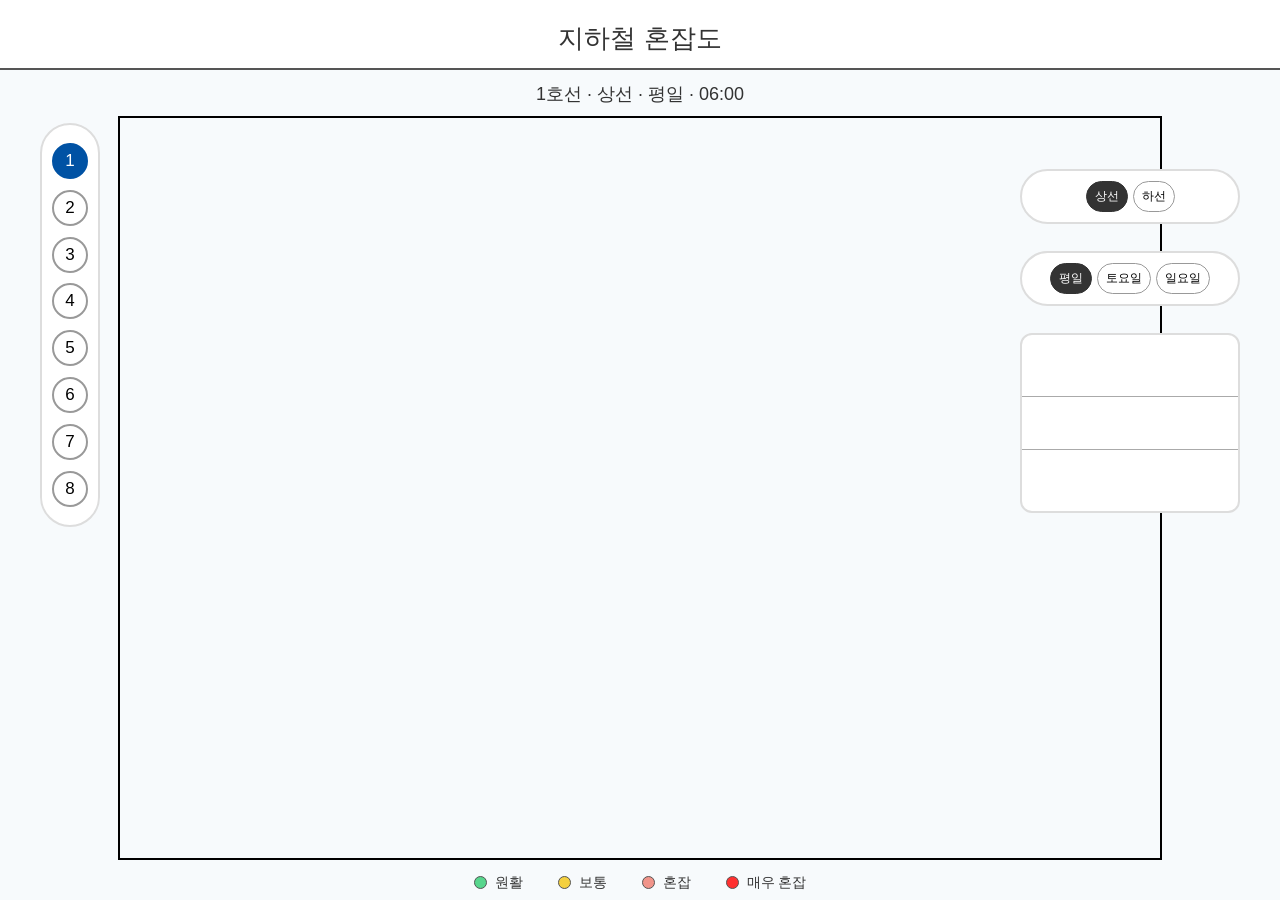
<file: index/index.html>
<!DOCTYPE html>
<html lang="ko">

<head>
    
    <meta charset="UTF-8">

    <title>subway-congestion-dashboard</title>

    <link rel="stylesheet" href="./index.css?v=11">
    
</head>

<body>

    <div class="container">

        <header class="header">
            
            <h1>지하철 혼잡도</h1>
            
        </header>

        <div class="selection-info" aria-live="polite">
            1호선 · 상선 · 평일 · 06:00
        </div>

        <!-- 메인 -->
        <main class="main">

            <!-- 왼쪽 패널, 호선 선택 -->
            <div class="line-selector">

                <button class="line-btn active" data-line="1">1</button>
                <button class="line-btn" data-line="2">2</button>
                <button class="line-btn" data-line="3">3</button>
                <button class="line-btn" data-line="4">4</button>
                <button class="line-btn" data-line="5">5</button>
                <button class="line-btn" data-line="6">6</button>
                <button class="line-btn" data-line="7">7</button>
                <button class="line-btn" data-line="8">8</button>

            </div>

            <!-- 중앙 -->
            <div class="center-area">

                <div class="station-map"></div>

            </div>

            <!-- 오른쪽 패널 -->
            <div class="right-panel">

                <!-- 방향 선택 -->
                <div class="toggle-box direction-box">

                    <div class="toggle-row" id="direction-selector">

                        <button class="toggle-btn active" data-direction="상선">
                            상선
                        </button>

                        <button class="toggle-btn" data-direction="하선">
                            하선
                        </button>

                    </div>

                </div>

                <!-- 요일 선택 -->
                <div class="toggle-box day-box">

                    <div class="toggle-row" id="day-selector">

                        <button class="toggle-btn active" data-daytype="평일">
                            평일
                        </button>

                        <button class="toggle-btn" data-daytype="토요일">
                            토요일
                        </button>

                        <button class="toggle-btn" data-daytype="일요일">
                            일요일
                        </button>

                    </div>

                </div>

                <!-- 시간 선택 -->
                <div class="time-picker">
                    
                    <div class="time-item" id="prevTime"></div>    <!-- 이전 시간 -->

                    <div class="time-item selected" id="currentTime"></div>    <!-- 선택된 시간 -->

                    <div class="time-item" id="nextTime"></div>    <!-- 이후 시간 -->

                </div>

            </div>

        </main>

        <!-- 역 상세 혼잡도 모달 (비차단 플로팅 대화창) -->
        <section
            id="station-modal"
            class="station-modal"
            role="dialog"
            aria-modal="false"
            aria-labelledby="modal-station-name"
            hidden
        >
            <button
                type="button"
                id="modal-close"
                class="modal-close"
                aria-label="모달 닫기"
            >&times;</button>

            <div class="modal-header">
                <div class="modal-title-group">
                    <div class="modal-title-row">
                        <span id="modal-line-badge" class="modal-line">1</span>
                        <h2 id="modal-station-name" class="modal-station">역 상세 정보</h2>
                        <span id="modal-level-badge" class="modal-level-badge">
                            <span class="modal-level-dot"></span>
                            <span class="modal-level-text">데이터 없음</span>
                        </span>
                    </div>
                    <p id="modal-meta-info" class="modal-info"></p>
                </div>
            </div>

            <div id="modal-content" class="modal-content"></div>
        </section>

        <!-- 혼잡도 범례 -->
        <div class="legend">

            <div class="legend-item">
                <span class="dot green"></span>
                원활
            </div>

            <div class="legend-item">
                <span class="dot yellow"></span>
                보통
            </div>

            <div class="legend-item">
                <span class="dot pink"></span>
                혼잡
            </div>

            <div class="legend-item">
                <span class="dot red"></span>
                매우 혼잡
            </div>

        </div>

    </div>

<script src="./index.js?v=17"></script>
<script>
    document.addEventListener("DOMContentLoaded", async () => {
        const {
            DataManager,
            MapRenderer,
            ModalManager,
            UIManager,
            OPERATING_TIME_SLOTS,
        } = window.SubwayDashboard;

        const dataManager = new DataManager();
        const selectionInfo = document.querySelector(".selection-info");
        const timeItems = ["prevTime", "currentTime", "nextTime"]
            .map((id) => document.getElementById(id));
        let times = [...OPERATING_TIME_SLOTS];
        let selectedTimeIndex = Math.max(0, times.indexOf("0600"));

        const modalManager = new ModalManager({
            modal: "#station-modal",
            title: "#modal-station-name",
            content: "#modal-content",
            closeButton: "#modal-close",
            lineBadge: "#modal-line-badge",
            levelBadge: "#modal-level-badge",
            metaInfo: "#modal-meta-info",
            onSelectTime: (selectedTime) => {
                const nextIndex = times.indexOf(selectedTime);
                if (nextIndex !== -1) {
                    selectedTimeIndex = nextIndex;
                    renderTimes();
                }
            },
        });

        const uiManager = new UIManager({ dataManager, modalManager });
        const updateSelectionInfo = () => {
            const time = String(uiManager.time).padStart(4, "0");
            const directionLabel = String(uiManager.line) === "2"
                ? (uiManager.direction === "상선" ? "내선" : uiManager.direction === "하선" ? "외선" : uiManager.direction)
                : uiManager.direction;
            selectionInfo.textContent = [
                `${uiManager.line}호선`,
                directionLabel,
                uiManager.day_type,
                `${time.slice(0, 2)}:${time.slice(2)}`,
            ].join(" · ");
        };
        const mapRenderer = new MapRenderer({
            container: ".station-map",
            dataManager,
            onStationClick: (station) => uiManager.click_station(station),
            onBackgroundClick: () => uiManager.close_station_modal(),
        });
        uiManager.mapRenderer = mapRenderer;

        document.querySelectorAll(".line-btn").forEach((button) => {
            button.addEventListener("click", () => {
                uiManager.toggle_line(button.dataset.line);
                updateSelectionInfo();
                const isLine2 = String(uiManager.line) === "2";  
                document.querySelector('[data-direction="상선"]').textContent =
                    isLine2 ? "내선" : "상선";
                document.querySelector('[data-direction="하선"]').textContent =
                    isLine2 ? "외선" : "하선";
                document.querySelectorAll(".line-btn").forEach((item) => {
                    item.classList.toggle("active", item === button);
                });
            });
        });

        document.querySelectorAll("[data-direction]").forEach((button) => {
            button.addEventListener("click", () => {
                uiManager.toggle_direction(button.dataset.direction);
                updateSelectionInfo();
                document.querySelectorAll("[data-direction]").forEach((item) => {
                    item.classList.toggle("active", item === button);
                });
            });
        });

        document.querySelectorAll("[data-daytype]").forEach((button) => {
            button.addEventListener("click", () => {
                uiManager.toggle_day_type(button.dataset.daytype);
                updateSelectionInfo();
                document.querySelectorAll("[data-daytype]").forEach((item) => {
                    item.classList.toggle("active", item === button);
                });
            });
        });

        const renderTimes = () => {
            timeItems.forEach((element, offset) => {
                const timeIndex = (selectedTimeIndex + offset - 1 + times.length)
                    % times.length;
                const time = times[timeIndex];
                element.textContent = `${time.slice(0, 2)}:${time.slice(2)}`;
                element.classList.toggle("selected", offset === 1);
            });
            uiManager.wheelpicker_time(times[selectedTimeIndex]);
            updateSelectionInfo();
        };
        timeItems.forEach((element, offset) => {
            element.addEventListener("click", () => {
                selectedTimeIndex = (selectedTimeIndex + offset - 1 + times.length)
                    % times.length;
                renderTimes();
            });
        });
        document.querySelector(".time-picker").addEventListener("wheel", (event) => {
            event.preventDefault();
            selectedTimeIndex = (selectedTimeIndex + (event.deltaY > 0 ? 1 : -1)
                + times.length) % times.length;
            renderTimes();
        }, { passive: false });
        try {
            await dataManager.load_all();
            times = dataManager.get_operating_times();
            selectedTimeIndex = Math.max(
                0,
                times.indexOf("0600"),
            );
            renderTimes();
            uiManager.refresh();
        } catch (error) {
            console.error("대시보드 데이터를 불러오지 못했습니다.", error);
        }
    });
</script>
</body>
</html>
</file>
<file: index/index.css>
/* 기본 설정 */

* {
    box-sizing: border-box;
}

body {
    margin: 0;
    background-color: color-mix(in srgb, var(--line-color, #0052A4) 3%, white);
    font-family: Arial, sans-serif;
    color: #333;
    transition: background-color 0.3s ease;
}

/* 전체 */

.container {
    width: 100%;
    height: 100vh;
    min-height: 0;
    padding: 20px 40px;
    overflow: hidden;
}

/* 제목 */

.header {
    text-align: center;
    border-bottom: 2px solid #555;
    padding-bottom: 12px;
    width: 100vw;
    margin-left: calc(50% - 50vw);
    background-color: #FFFFFF;
    box-shadow: 0 -60px 0 60px #FFFFFF;
    clip-path: inset(-100px 0 0 0);
}

.header h1 {
    font-size: 26px;
    font-weight: 500;
    margin: 0;
}

.selection-info {
    color: #333;
    font-size: 18px;
    text-align: center;
    margin-top: 12px;
}

/* 메인 영역 */

.main {
    display: grid;
    grid-template-columns: 60px minmax(0, 1fr) 220px;
    position: relative;
    min-height: 0;
    padding-top: 12px;
    gap: 20px;
}

/* 호선 선택 */

.line-selector {
    grid-column: 1;
    grid-row: 1;
    z-index: 1;
    display: flex;
    flex-direction: column;
    align-items: center;
    gap: 6px;
    border: 2px solid #ddd;
    border-radius: 35px;
    padding: 10px 12px;
    height: fit-content;
    margin-top: -10px;
    background-color: white;
}

.line-btn {
    width: 32px;
    height: 32px;
    border-radius: 50%;
    border: 2px solid #999;
    background-color: white;
    cursor: pointer;
    font-size: 17px;
    transition: 0.2s;
}

.line-btn:hover {
    background-color: #eee;
    transform: scale(1.08);
}

.line-btn.active {
    color: white;
}

/* 호선별 선택 색상 */

.line-btn[data-line="1"].active {
    background-color: #0052A4;
    border-color: #0052A4;
}

.line-btn[data-line="2"].active {
    background-color: #00A84D;
    border-color: #00A84D;
}

.line-btn[data-line="3"].active {
    background-color: #EF7C1C;
    border-color: #EF7C1C;
}

.line-btn[data-line="4"].active {
    background-color: #00A5DE;
    border-color: #00A5DE;
}

.line-btn[data-line="5"].active {
    background-color: #996CAC;
    border-color: #996CAC;
}

.line-btn[data-line="6"].active {
    background-color: #CD7C2F;
    border-color: #CD7C2F;
}

.line-btn[data-line="7"].active {
    background-color: #747F00;
    border-color: #747F00;
}

.line-btn[data-line="8"].active {
    background-color: #E6186C;
    border-color: #E6186C;
}

/* 중앙 영역 */

.center-area {
    grid-column: 1 / -1;
    grid-row: 1;
    min-width: 0;
    width: calc(100% + 80px);
    margin-left: -40px;
    display: flex;
    justify-content: center;
    align-items: center;
}

.station-map {
    width: min(100%, calc((100vh - 160px) * 970 / 690));
    aspect-ratio: 970 / 690;
    overflow: hidden;
    cursor: grab;
    position: relative;
    outline: 2px solid #000;
}

.station-map svg {
    display: block;
    width: 100%;
    height: 100%;
    overflow: hidden;
    touch-action: none;
    user-select: none;
    outline: none;
}

.station-map svg.is-dragging {
    cursor: grabbing;
}

.station-map circle {
    cursor: pointer;
    transition: fill 0.2s ease;
    outline: none;
}

.station-map circle.is-selected {
    stroke: #ffffff;
    stroke-width: 2.5px;
    vector-effect: non-scaling-stroke;
    filter: drop-shadow(0 0 1.5px rgba(0, 0, 0, 0.5));
}

.station-map svg:focus:not(:focus-visible),
.station-map circle:focus:not(:focus-visible) {
    outline: none;
}

.station-label {
    fill: #334155;
    font-size: 11px;
    font-weight: 600;
    paint-order: stroke;
    stroke: #ffffff;
    stroke-width: 3px;
    stroke-linejoin: round;
    pointer-events: none;
    user-select: none;
}

.map-background {
    transition: filter 0.4s ease;
}

.map-background-dawn {
    filter: sepia(0.08) saturate(1.05) brightness(1.01);
}

.map-background-day {
    filter: saturate(1.02) brightness(1.01);
}

.map-background-evening {
    filter: sepia(0.18) saturate(1.55) hue-rotate(-48deg) brightness(0.96);
}

.map-background-night {
    filter: brightness(0.78) saturate(0.9) contrast(1.03);
}

/* 오른쪽 선택 패널 */

.right-panel {
    grid-column: 3;
    grid-row: 1;
    z-index: 1;
    display: flex;
    flex-direction: column;
    align-items: center;
    gap: 14px;
    width: 220px;
    margin-top: 15px;
}

/* 방향 및 요일 토글 */

.toggle-box {
    border: 2px solid #ddd;
    border-radius: 30px;
    padding: 10px;
    width: 220px;
    background-color: white;
}

.direction-box,
.day-box {
    width: 100%;
}

.direction-box {
    margin-bottom: 0;
}

.day-box {
    margin-top: 0;
}

.toggle-row {
    display: flex;
    justify-content: center;
    gap: 5px;
    flex-wrap: nowrap;
    margin-bottom: 10px;
}

.toggle-row:last-child {
    margin-bottom: 0;
}

.toggle-btn {
    border: 1.5px solid #999;
    border-radius: 20px;
    background-color: white;
    padding: 6px 8px;
    font-size: 12px;
    cursor: pointer;
    transition: 0.2s;
}

.toggle-btn:hover {
    background-color: #eee;
}

.toggle-btn.active {
    background-color: #333;
    color: white;
    border-color: #333;
}

/* 시간 선택 휠 피커 */

.time-picker {
    width: 220px;
    height: 135px;
    border: 2px solid #ddd;
    border-radius: 12px;
    display: flex;
    flex-direction: column;
    align-items: center;
    justify-content: center;
    overflow: hidden;
    background-color: white;
}

.time-item {
    width: 100%;
    height: 40px;
    flex-shrink: 0;
    display: flex;
    justify-content: center;
    align-items: center;
    font-size: 16px;
    color: #aaa;
    cursor: pointer;
    transition: 0.2s;
}

.time-item:hover {
    color: #eee;
}

.time-item.selected {
    color: #333;
    font-size: 22px;
    font-weight: bold;

    border-top: 1px solid #aaa;
    border-bottom: 1px solid #aaa;
}

/* 혼잡도 범례 */

.legend {
    position: static;
    display: flex;
    justify-content: center;
    align-items: center;
    gap: 35px;
    margin: 0;
    padding: 16px 16px;
    background-color: transparent;
}

.legend-item {
    display: flex;
    align-items: center;
    gap: 8px;
    font-size: 14px;
}

.dot {
    width: 13px;
    height: 13px;
    border-radius: 50%;
    border: 1px solid #555;
}

/* 혼잡도 색상 */

.green {
    background-color: #58d68d;
}

.yellow {
    background-color: #f4d03f;
}

.pink {
    background-color: #f1948a;
}

.red {
    background-color: #ff3030;
}

/* 역 상세 혼잡도 모달 (비차단 플로팅 카드) */

.station-modal {
    position: fixed;
    left: 116px;
    bottom: 68px;
    z-index: 20;
    width: 392px;
    max-width: calc(100vw - 140px);
    padding: 18px 20px 16px;
    background-color: rgba(255, 255, 255, 0.96);
    border: 1.5px solid #333;
    border-radius: 16px;
    box-shadow: 0 12px 30px rgba(15, 23, 42, 0.16);
    backdrop-filter: blur(6px);
}

.station-modal[hidden] {
    display: none;
}

.modal-close {
    position: absolute;
    top: 10px;
    right: 12px;
    width: 28px;
    height: 28px;
    border: none;
    border-radius: 50%;
    background: transparent;
    color: #555;
    font-size: 20px;
    line-height: 1;
    cursor: pointer;
    display: flex;
    align-items: center;
    justify-content: center;
    transition: background-color 0.15s ease, color 0.15s ease;
}

.modal-close:hover {
    background-color: #f1f5f9;
    color: #111;
}

.modal-header {
    padding-right: 28px;
    border-bottom: 1px solid #e5e7eb;
    padding-bottom: 10px;
}

.modal-title-row {
    display: flex;
    align-items: center;
    gap: 8px;
    flex-wrap: wrap;
}

.modal-line {
    width: 24px;
    height: 24px;
    border: 1.5px solid #333;
    border-radius: 50%;
    display: inline-flex;
    align-items: center;
    justify-content: center;
    font-size: 13px;
    font-weight: 700;
    flex-shrink: 0;
    color: white;
}

.modal-line[data-line="1"] { background-color: #0052A4; }
.modal-line[data-line="2"] { background-color: #00A84D; }
.modal-line[data-line="3"] { background-color: #EF7C1C; }
.modal-line[data-line="4"] { background-color: #00A5DE; }
.modal-line[data-line="5"] { background-color: #996CAC; }
.modal-line[data-line="6"] { background-color: #CD7C2F; }
.modal-line[data-line="7"] { background-color: #747F00; }
.modal-line[data-line="8"] { background-color: #E6186C; }

.modal-station {
    margin: 0;
    font-size: 19px;
    font-weight: 700;
    color: #111827;
}

.modal-level-badge {
    display: inline-flex;
    align-items: center;
    gap: 5px;
    padding: 2px 8px;
    border-radius: 999px;
    border: 1px solid #d1d5db;
    background-color: #f8fafc;
    font-size: 11px;
    font-weight: 600;
    color: #334155;
}

.modal-level-dot {
    width: 9px;
    height: 9px;
    border-radius: 50%;
    border: 1px solid rgba(15, 23, 42, 0.35);
    background-color: #64748b;
    display: inline-block;
}

.modal-info {
    margin: 6px 0 0;
    font-size: 12px;
    color: #64748b;
}

.modal-content {
    margin-top: 12px;
    display: flex;
    flex-direction: column;
    gap: 14px;
}

.modal-section-title {
    margin: 0 0 6px;
    font-size: 12px;
    font-weight: 700;
    color: #475569;
    display: flex;
    justify-content: space-between;
    align-items: center;
}

.modal-summary-row {
    display: flex;
    align-items: baseline;
    justify-content: space-between;
    gap: 8px;
    margin-bottom: 8px;
}

.modal-prediction-value {
    font-size: 26px;
    font-weight: 700;
    color: #111827;
    letter-spacing: -0.02em;
}

.modal-delta {
    font-size: 12px;
    font-weight: 600;
    color: #64748b;
}

.modal-delta.is-up {
    color: #dc2626;
}

.modal-delta.is-down {
    color: #16a34a;
}

.modal-compare-list {
    display: flex;
    flex-direction: column;
    gap: 8px;
}

.chart-item {
    display: flex;
    flex-direction: column;
    gap: 4px;
}

.chart-label {
    display: flex;
    justify-content: space-between;
    align-items: center;
    font-size: 12px;
    color: #475569;
}

.chart-label strong {
    color: #111827;
    font-weight: 700;
}

.chart-track {
    width: 100%;
    height: 12px;
    border: 1px solid #94a3b8;
    border-radius: 999px;
    overflow: hidden;
    background-color: #f8fafc;
}

.chart-fill {
    height: 100%;
    border-radius: 999px;
    transition: width 0.25s ease, background-color 0.2s ease;
}

.modal-timeline {
    padding-top: 10px;
    border-top: 1px solid #e5e7eb;
}

.congestion-chart {
    display: flex;
    align-items: flex-end;
    gap: 2px;
    height: 76px;
    padding: 6px 4px 2px;
    border-bottom: 1px solid #cbd5e1;
    background-color: #f8fafc;
    border-radius: 8px 8px 0 0;
}

.congestion-bar {
    flex: 1 1 0;
    min-width: 0;
    padding: 0;
    border: none;
    border-radius: 3px 3px 0 0;
    cursor: pointer;
    opacity: 0.85;
    transition: opacity 0.15s ease, transform 0.15s ease;
}

.congestion-bar:hover {
    opacity: 1;
}

.congestion-bar.is-missing {
    opacity: 0.45;
}

.congestion-bar.is-selected {
    opacity: 1;
    outline: 2px solid #111827;
    outline-offset: 1px;
    position: relative;
    z-index: 1;
}

.chart-axis {
    display: flex;
    justify-content: space-between;
    margin-top: 4px;
    font-size: 10px;
    color: #64748b;
}

.modal-extremes {
    margin: 6px 0 0;
    font-size: 11px;
    color: #475569;
}

.modal-quarters {
    padding-top: 10px;
    border-top: 1px solid #e5e7eb;
    display: grid;
    grid-template-columns: repeat(auto-fit, minmax(60px, 1fr));
    gap: 6px;
}

.quarter-chip {
    display: flex;
    flex-direction: column;
    align-items: center;
    gap: 2px;
    padding: 5px 4px;
    border: 1px solid #e2e8f0;
    border-radius: 8px;
    background-color: #f8fafc;
    font-size: 11px;
    color: #475569;
}

.quarter-chip strong {
    font-size: 12px;
    color: #111827;
}

.quarter-chip.is-active {
    border-color: #333;
    background-color: #ffffff;
}

@media (max-width: 700px) {
    .station-modal {
        left: 12px;
        right: 12px;
        bottom: 56px;
        width: auto;
        max-width: none;
        max-height: 48vh;
        overflow-y: auto;
        padding: 14px 16px;
    }

    .container {
        padding: 14px 20px;
    }

    .main {
        padding-top: 8px;
        gap: 12px;
        grid-template-columns: 44px minmax(0, 1fr) 180px;
    }

    .line-selector {
        gap: 6px;
        padding: 10px 8px;
    }

    .line-btn {
        width: 32px;
        height: 32px;
        font-size: 14px;
    }

    .center-area {
        width: calc(100% + 40px);
        margin-left: -20px;
    }

    .station-map svg {
        height: calc(100vh - 150px);
        min-height: 260px;
    }

    .right-panel {
        width: 180px;
    }

    .toggle-box,
    .time-picker {
        width: 180px;
    }

    .toggle-btn {
        padding: 5px 6px;
        font-size: 11px;
    }

    .legend {
        flex-wrap: wrap;
        gap: 12px 20px;
        padding: 6px 12px;
    }
}

@media (min-height: 700px) and (min-width: 701px) {
    .container {
        padding-top: clamp(24px, 4vh, 48px);
        padding-bottom: clamp(20px, 3vh, 40px);
    }

    .main {
        padding-top: 12px;
    }

    .line-selector {
        gap: clamp(8px, 1.2vh, 14px);
        padding: clamp(14px, 2vh, 22px) 15px;
    }

    .line-btn {
        width: clamp(34px, 4vh, 44px);
        height: clamp(34px, 4vh, 44px);
    }

    .right-panel {
        gap: clamp(18px, 3vh, 30px);
        margin-top: clamp(20px, 4vh, 40px);
    }

    .time-picker {
        height: clamp(140px, 20vh, 180px);
    }

    .time-item {
        height: clamp(42px, 6vh, 54px);
    }

}

.header,
.selection-info,
.center-area,
.legend {
    position: relative;
    top: -15px;
}

body:has(.line-btn[data-line="1"].active) {
    --line-color: #0052A4;
}

body:has(.line-btn[data-line="2"].active) {
    --line-color: #00A84D;
}

body:has(.line-btn[data-line="3"].active) {
    --line-color: #EF7C1C;
}

body:has(.line-btn[data-line="4"].active) {
    --line-color: #00A5DE;
}

body:has(.line-btn[data-line="5"].active) {
    --line-color: #996CAC;
}

body:has(.line-btn[data-line="6"].active) {
    --line-color: #CD7C2F;
}

body:has(.line-btn[data-line="7"].active) {
    --line-color: #747F00;
}

body:has(.line-btn[data-line="8"].active) {
    --line-color: #E6186C;
}
</file>
